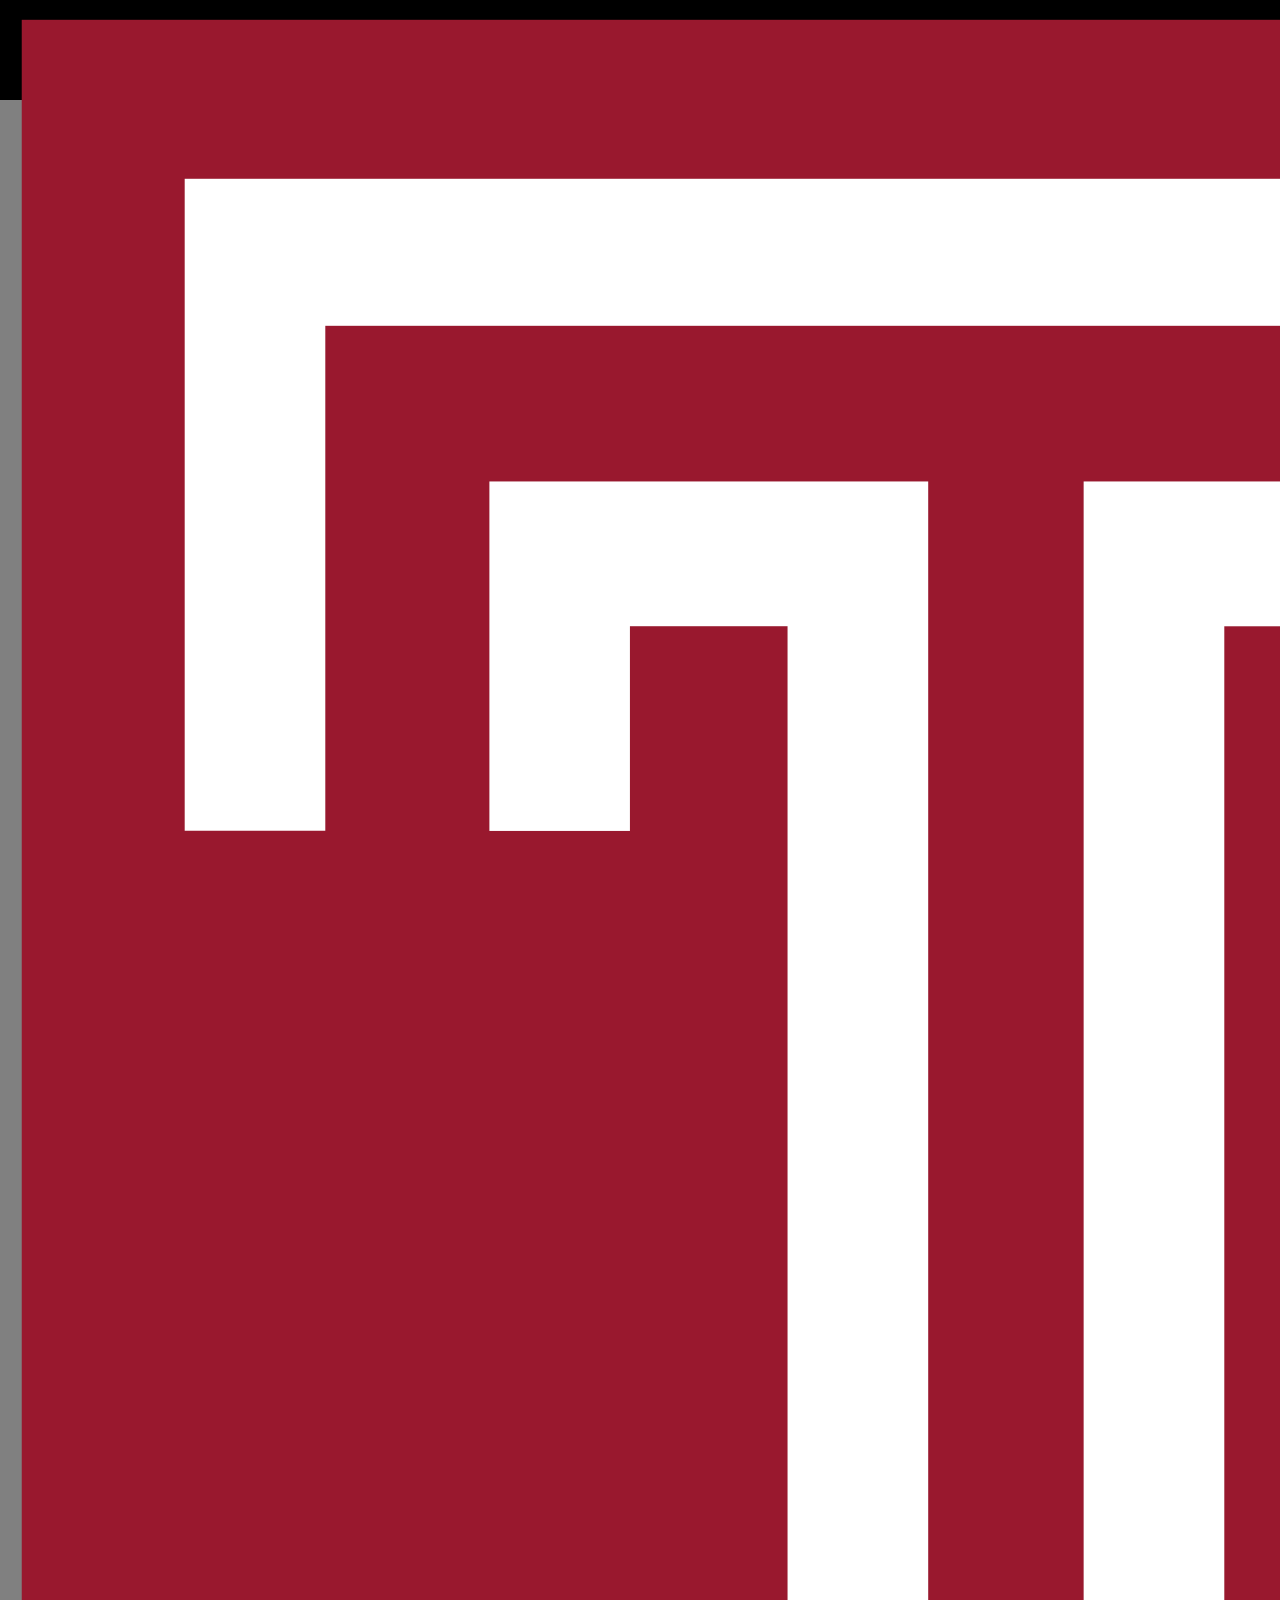
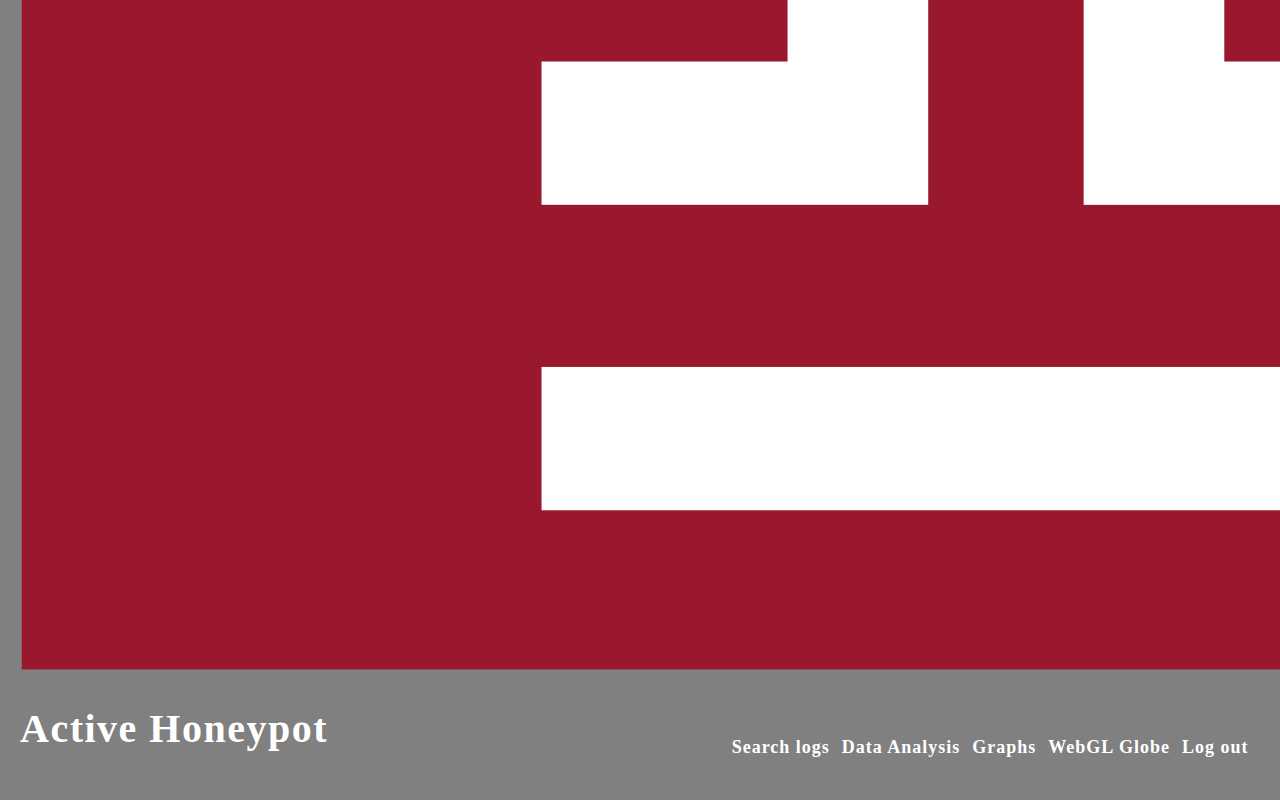
<file: activehoneypot_web/web/webglobe.html>
<!DOCTYPE HTML>
<html lang="en">
    <head>
        <title>WebGL Globe</title>
        <meta charset="utf-8">
        <link href="myStyle.css" rel="stylesheet" type="text/css" />
        <style type="text/css">

            #info {

                font-size: 11px;
                position: absolute;
                bottom: 5px;
                background-color: rgba(0,0,0,0.8);
                border-radius: 3px;
                right: 10px;
                padding: 10px;

            }

            #currentInfo {
                width: 270px;
                position: absolute;
                left: 20px;
                top: 63px;

                background-color: rgba(0,0,0,0.2);

                border-top: 1px solid rgba(255,255,255,0.4);
                padding: 10px;
            }

            .bull {
                padding: 0 5px;
                color: #555;
            }

            .year {
                font: 16px Georgia;
                line-height: 26px;
                height: 30px;
                text-align: center;
                float: left;
                width: 90px;
                color: rgba(255, 255, 255, 0.4);

                cursor: pointer;
                -webkit-transition: all 0.1s ease-out;
            }

            .year:hover, .year.active {
                font-size: 23px;
                color: #fff;
            }

            #ce span {
                display: none;
            }

            #ce {
                width: 107px;
                height: 55px;
                display: block;
                position: absolute;
                bottom: 15px;
                left: 20px;
                background: url(/globe/ce.png);
            }


        </style>
        <script src="https://ajax.googleapis.com/ajax/libs/jquery/3.3.1/jquery.min.js"></script>
    </head>
    <body>
        <div id="titleNav">
            <div class="logo"><img src="pics/templelogo.png"></div>
            <div id="title">
                Active Honeypot
            </div>
            <div id="nav">
                <div class="navLink"><a href="search.html">Search logs</a></div>
                <div class="navLink"><a href="data.html">Data Analysis</a></div>
                <div class="navLink"><a href="graphs.html">Graphs</a></div>
                <div class="navLink"><a href="webglobe.html">WebGL Globe</a></div>
                <div class="navLink"><a href="index.html">Log out</a></div>
            </div>
            <div style="clear:both"></div>
        </div>
        <div id="container" style="height:70%"></div>




        <script type="text/javascript" src="globe/third-party/Detector.js"></script>
        <script type="text/javascript" src="globe/third-party/three.min.js"></script>
        <script type="text/javascript" src="globe/third-party/Tween.js"></script>
        <script type="text/javascript" src="globe/globe.js"></script>
        <script type="text/javascript">

            var data_transformed = [];
            //Organize the JSON into a 2D array for easier access
            function transformData(list) {
                data_transformed = [];
                var i = 0;
                for (j in list) {
                    data_transformed[i] = new Array(2);
                    data_transformed[i][0] = list[j].latitude;
                    data_transformed[i][1] = list[j].longitude; 
                    i++;
                }
                console.log("click to open up 'transform_data' item below.");
                console.log(data_transformed);
            }
              
            var unique_latitude_list = [];
            var unique_pair_count = [];
            var unique_pair_list = []; 
            //Count the ip address frequency
            function find_unique_pairs() {
                unique_latitude_list = [];
                unique_pair_count = [];
                for (var i = 0; i < data_transformed.length; i++) {
                    var latitude = data_transformed[i][0];
                    var longitude = data_transformed[i][1];
                    var index = unique_latitude_list.indexOf(latitude);
                    if (index === -1) {
                        unique_latitude_list.push(latitude);
                        unique_pair_list.push(new String(latitude + ", " + longitude)); 
                        unique_pair_count.push(1);
                        console.log("Added latitude: " + latitude + " to the unique_latitude_list");
                    } else {
                        unique_pair_count[index] += 1;
                        console.log("Increased ip address " + latitude + " to " + unique_pair_count[index] + " in unique_pair_count");
                    }
                }
                console.log("click to see 'unique_latitude_list' below.");
                console.log(unique_latitude_list);
                console.log("click to see 'unique_pair_count' below.");
                console.log(unique_pair_count);
                
                console.log("click to see 'unique_pair_list' below.");
                console.log(unique_pair_list); 
            }
            
            function getData(){
                var baseMagnitude = 0.025; 
                var totalEntries = data_transformed.length; 
                var magnitude = (100/totalEntries * baseMagnitude);  
                var dataJSON = "[[\"\",["; 
                
                for (var i = 0; i < unique_pair_list.length; i++){
                    dataJSON += unique_pair_list[i] + ", "; 
                    dataJSON += (magnitude * unique_pair_count[i]).toString() + ", "
                }
                
                dataJSON += "0,0,0]]]"
                return dataJSON;
            }

            if (!Detector.webgl) {
                Detector.addGetWebGLMessage();
            } else {

                var years = ['2018'];
                var container = document.getElementById('container');
                var globe = new DAT.Globe(container);

                var httpReq;
                if (window.XMLHttpRequest) {
                    httpReq = new XMLHttpRequest();  //For Firefox, Safari, Opera
                } else if (window.ActiveXObject) {
                    httpReq = new ActiveXObject("Microsoft.XMLHTTP");         //For IE 5+
                } else {
                    alert('ajax not supported');
                }

                httpReq.onreadystatechange = function () {
                    if (httpReq.readyState == 4 && httpReq.status == 200) {

                        var response = httpReq.responseText;
                        console.log("ajaxCallBackData() response text is " + response);

                        // wrap the json in parentheses to avoid tripping over javascript ambiguity...
                        response = "(" + response + ")";
                        var obj = eval(response);
                        console.log(obj);

                        transformData(obj.recordList);
                        find_unique_pairs(); 
//                        getLocationData(obj.recordList);
//                        console.log("RecordList length: " + obj.recordList.length);
                        // Parse the JSON
                        var data = JSON.parse(getData());

                        // Tell the globe about your JSON data
                        for (var i = 0; i < data.length; i++) {
                            globe.addData(data[i][1], {format: 'magnitude', name: data[i][0]});
                        }

                        // Create the geometry
                        globe.createPoints();

                        // Begin animation
                        globe.animate();

                    }
                };
                var url;
                url = "API/countryAPI.jsp";
                console.log("ajaxGetData() url is " + url);
                httpReq.open("GET", url);
                httpReq.send(null);
            }

        </script>

    </body>

</html>
</file>
<file: activehoneypot_web/web/myStyle.css>
html, body {
    min-height:100%;
    margin:0; 
    padding:0; 
}

body {
    font-family: Arial, Helvetica, sans-serif;
    background-color: gray; 
    font-size:20px;
}

#title {
    margin-top: 20px; 
    padding-top:10px;
    padding-left:20px;
    font-size:40px;
    font-weight:bold;
    letter-spacing: 1.5px;
    text-align:center;
    float:left;
}

#titleNav {
    font-family: serif;
    color: white;
    background-color:black;
    height: 100px;
    min-width:700px; 
}

#nav {
    height: 100px;
    margin-right:2%;
    margin-top: 25px;
    float:right;
    letter-spacing: 1px;
}

#content {
    padding-left:4px;	
    padding-right:4px;	
    padding-bottom: 30px;
}

#footer {         
    position: fixed;
    bottom:0px;
    left:0xp;
    width:99.5%;
    background-color:black;
    color: white; 
    clear:both;
    text-align:center;
    padding:5px;	

}

.navLink {
    margin-top:3px;
    float:left;
    font-size:18px;
    padding: 6px;
    padding-top:34px;
    height: 33px;
    text-align:center;
    letter-spacing: 1px;
    font-weight:bold;
}

#nav div:hover {
    background-color: #992231;
    text-decoration: none; 
}

#nav a {
    color: white;
}

a {
    text-decoration:none;  
}

.logo {
    display: block;
    margin-top: 7.5px;
    margin-left:10px;
    float: left
}
a:visited {
    color: white;
}
</file>
